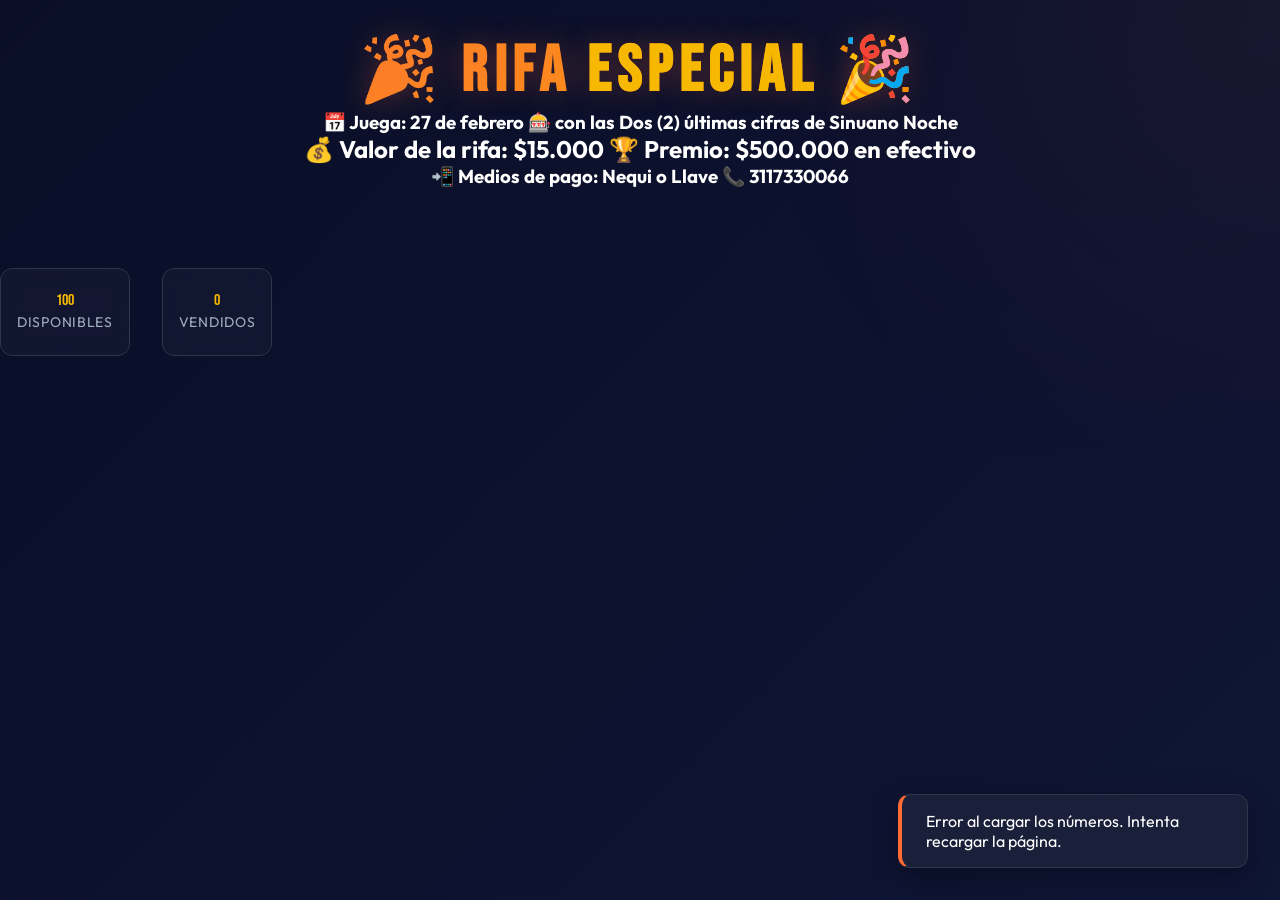
<file: index.html>
<!doctype html>
<html lang="es">
  <head>
    <meta charset="UTF-8" />
    <meta name="viewport" content="width=device-width, initial-scale=1.0" />
    <title>Rifa Digital - 100 Números</title>
    <link rel="preconnect" href="https://fonts.googleapis.com" />
    <link rel="preconnect" href="https://fonts.gstatic.com" crossorigin />
    <link
      href="https://fonts.googleapis.com/css2?family=Bebas+Neue&family=Outfit:wght@300;400;600;700&display=swap"
      rel="stylesheet"
    />
    <link rel="stylesheet" href="./assets/css/styles.css" />
  </head>
  <body>
    <div class="container">
      <header class="header">
        <div class="header-content">
          <h1 class="title">
            🎉 RIFA <span class="highlight">ESPECIAL 🎉</span>
          </h1>
          <h3 class="info" id="raffle-date">
            📅 Juega: 27 de febrero 🎰 con las Dos (2) últimas cifras de Sinuano
            Noche
          </h3>
          <h2 class="premio" id="raffle-price-prize">
            💰 Valor de la rifa: $15.000 🏆 Premio: $500.000 en efectivo
          </h2>
          <h3 class="info" id="raffle-payment-methods">
            📲 Medios de pago: Nequi o Llave 📞 <strong>3117330066</strong>
          </h3>
        </div>
      </header>

      <main class="main-content">
        <div class="grid-container" id="numbersGrid">
          <!-- Los números se generarán dinámicamente con JavaScript -->
        </div>
      </main>

      <!-- Modal para el formulario -->
      <div class="modal" id="modal">
        <div class="modal-overlay" onclick="closeModal()"></div>
        <div class="modal-content">
          <button class="close-btn" onclick="closeModal()">&times;</button>
          <div class="modal-header">
            <h2>
              Número <span id="selectedNumber" class="selected-number">00</span>
            </h2>
            <p>Completa tus datos para reservar este número</p>
          </div>
          <form id="purchaseForm" class="purchase-form">
            <div class="form-group">
              <label for="documento">Número de Documento *</label>
              <input
                type="text"
                id="documento"
                name="documento"
                placeholder="Ej: 1072528533"
                inputmode="numeric"
                maxlength="10"
                required
              />
            </div>
            <div class="form-row">
              <div class="form-group">
                <label for="nombres">Nombres *</label>
                <input
                  type="text"
                  id="nombres"
                  name="nombres"
                  placeholder="Ej: Juan Carlos"
                  inputmode="text"
                  required
                />
              </div>
              <div class="form-group">
                <label for="apellidos">Apellidos *</label>
                <input
                  type="text"
                  id="apellidos"
                  name="apellidos"
                  placeholder="Ej: García López"
                  inputmode="text"
                  required
                />
              </div>
            </div>
            <div class="form-row">
              <div class="form-group">
                <label for="telefono">Teléfono *</label>
                <input
                  type="tel"
                  id="telefono"
                  name="telefono"
                  placeholder="Ej: 3009998877"
                  maxlength="10"
                  inputmode="tel"
                  required
                />
              </div>
              <div class="form-group">
                <label for="email">Correo Electrónico *</label>
                <input
                  type="email"
                  id="email"
                  name="email"
                  placeholder="Ej: ejemplo@correo.com"
                  inputmode="email"
                  required
                />
              </div>
            </div>
            <button type="submit" class="submit-btn">Confirmar Compra</button>
          </form>
        </div>
      </div>

      <!-- Toast para notificaciones -->
      <div class="toast" id="toast"></div>
    </div>

    <div class="stats">
      <div class="stat-item">
        <span class="stat-number" id="disponibles">100</span>
        <span class="stat-label">Disponibles</span>
      </div>
      <div class="stat-item">
        <span class="stat-number" id="vendidos">0</span>
        <span class="stat-label">Vendidos</span>
      </div>
    </div>
    <script src="./assets/js/script.js"></script>
  </body>
</html>
</file>
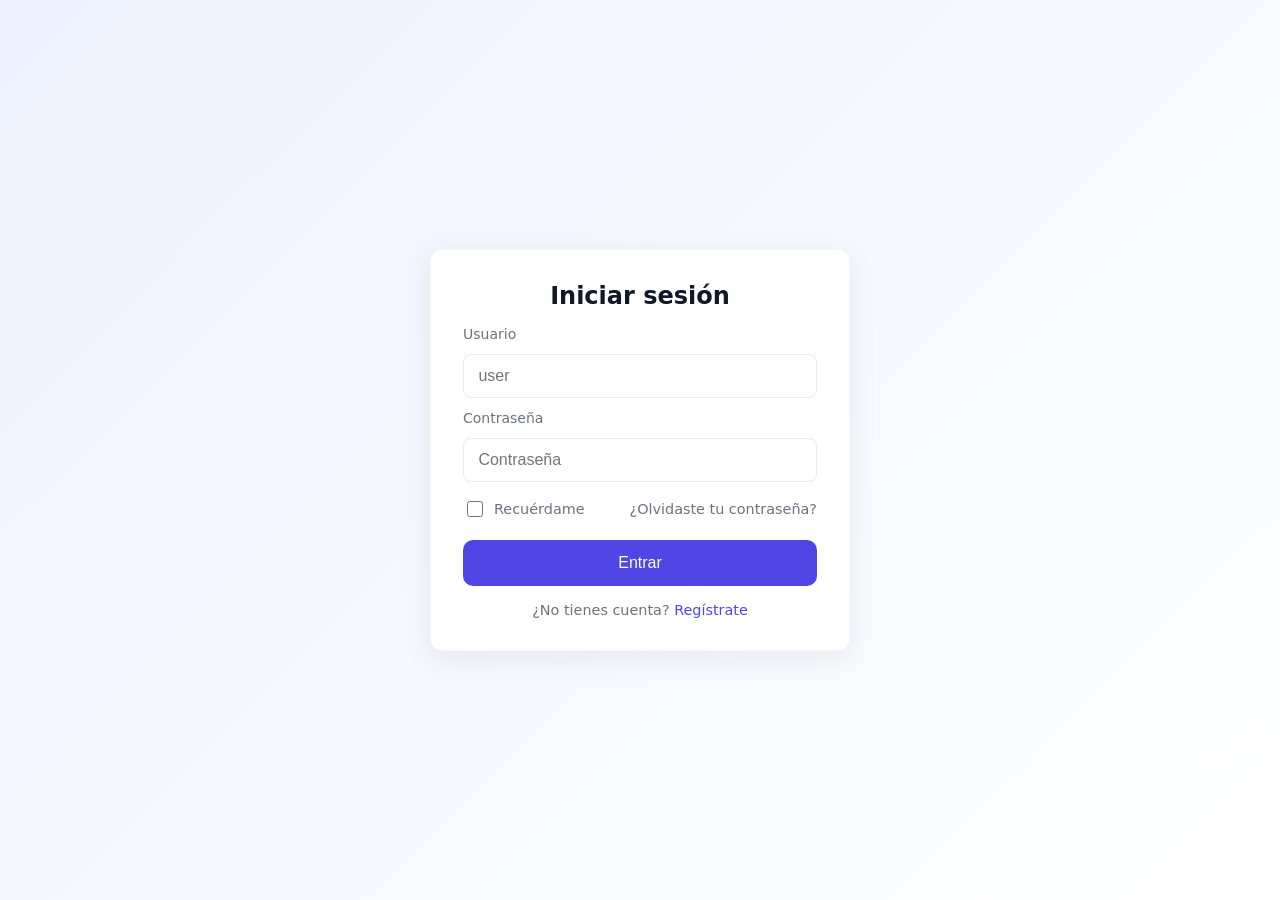
<file: login/login.html>
<!doctype html>
<html lang="es">
  <head>
    <meta charset="utf-8" />
    <meta name="viewport" content="width=device-width, initial-scale=1" />
    <title>Iniciar sesión</title>
    <link rel="stylesheet" href="../assets/css/login.css" />
  </head>
  <body>
    <main class="login-page">
      <div
        class="card"
        role="region"
        aria-label="Formulario de inicio de sesión"
      >
        <h1 class="title">Iniciar sesión</h1>

        <form class="login-form" action="#" method="post" novalidate>
          <label for="user">Usuario</label>
          <input
            id="user"
            name="user"
            type="text"
            required
            placeholder="user"
          />

          <label for="password">Contraseña</label>
          <input
            id="password"
            name="password"
            type="password"
            required
            placeholder="Contraseña"
          />

          <div class="form-row">
            <label class="checkbox">
              <input type="checkbox" name="remember" id="remember" />
              <span>Recuérdame</span>
            </label>
            <a class="forgot" href="#">¿Olvidaste tu contraseña?</a>
          </div>

          <button type="submit" class="btn">Entrar</button>
        </form>

        <div class="signup">
          ¿No tienes cuenta? <a href="../index.html">Regístrate</a>
        </div>
      </div>
    </main>

    <script src="../assets/js/login.js"></script>
  </body>
</html>
</file>
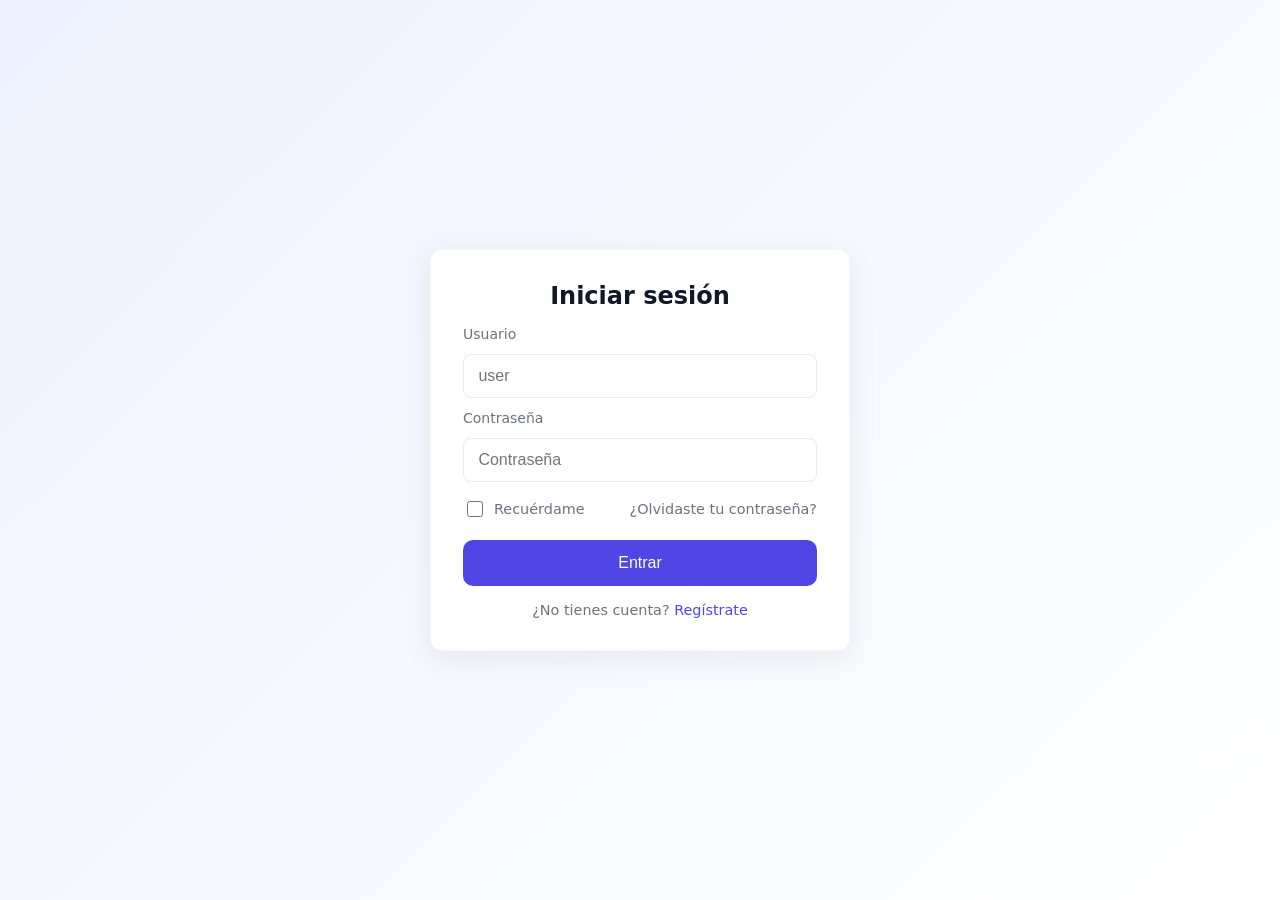
<file: pages/buyers.html>
<!doctype html>
<html lang="es">
  <head>
    <meta charset="utf-8" />
    <meta name="viewport" content="width=device-width, initial-scale=1" />
    <title>Números Vendidos y Compradores</title>
    <link rel="stylesheet" href="../assets/css/styles.css" />
    <link rel="stylesheet" href="../assets/css/buyers.css" />
  </head>
  <body>
    <script src="../assets/js/navbar.js"></script>

    <div class="buyers-container">
      <div class="buyers-header">
        <h1>📊 Números Vendidos y Compradores</h1>
        <p>
          Lista de todos los números vendidos con información de los compradores
        </p>
      </div>

      <div id="error-message" class="error" style="display: none"></div>

      <div class="stats">
        <div class="stat-card">
          <h3>Total Números</h3>
          <div class="value" id="total-numbers">-</div>
        </div>
        <div
          class="stat-card"
          style="background: linear-gradient(135deg, #f093fb 0%, #f5576c 100%)"
        >
          <h3>Números Vendidos</h3>
          <div class="value" id="total-sold">-</div>
        </div>
        <div
          class="stat-card"
          style="background: linear-gradient(135deg, #4facfe 0%, #00f2fe 100%)"
        >
          <h3>Disponibles</h3>
          <div class="value" id="total-available">-</div>
        </div>
        <div
          class="stat-card"
          style="background: linear-gradient(135deg, #43e97b 0%, #38f9d7 100%)"
        >
          <h3>Porcentaje Vendido</h3>
          <div class="value" id="percentage-sold">-</div>
        </div>
      </div>

      <div class="search-filters">
        <input
          type="text"
          id="search-input"
          placeholder="Buscar por nombre, documento, correo o teléfono..."
        />
        <select id="payment-filter">
          <option value="todos">Todos</option>
          <option value="pendiente">Pendientes por Pagar</option>
          <option value="pagado">Pagados</option>
        </select>
        <select id="sort-select">
          <option value="fecha-desc">Más recientes primero</option>
          <option value="fecha-asc">Más antiguos primero</option>
          <option value="numero-asc">Número ascendente</option>
          <option value="numero-desc">Número descendente</option>
        </select>
        <button id="clear-filters-btn">Limpiar Filtros</button>
      </div>

      <div id="loading" class="loading" style="display: none">
        ⏳ Cargando datos...
      </div>

      <div id="no-results" class="no-results" style="display: none">
        <p>📭 No se encontraron compradores con los filtros aplicados</p>
      </div>

      <table class="buyers-table" id="buyers-table" style="display: none">
        <thead>
          <tr>
            <th>Número</th>
            <th>Nombre Completo</th>
            <th>Documento</th>
            <th>Teléfono</th>
            <th>Estado de Pago</th>
            <th>Fecha de Compra</th>
          </tr>
        </thead>
        <tbody id="buyers-tbody"></tbody>
      </table>

      <div class="pagination" id="pagination"></div>
    </div>

    <script src="../assets/js/buyers.js"></script>
  </body>
</html>
</file>
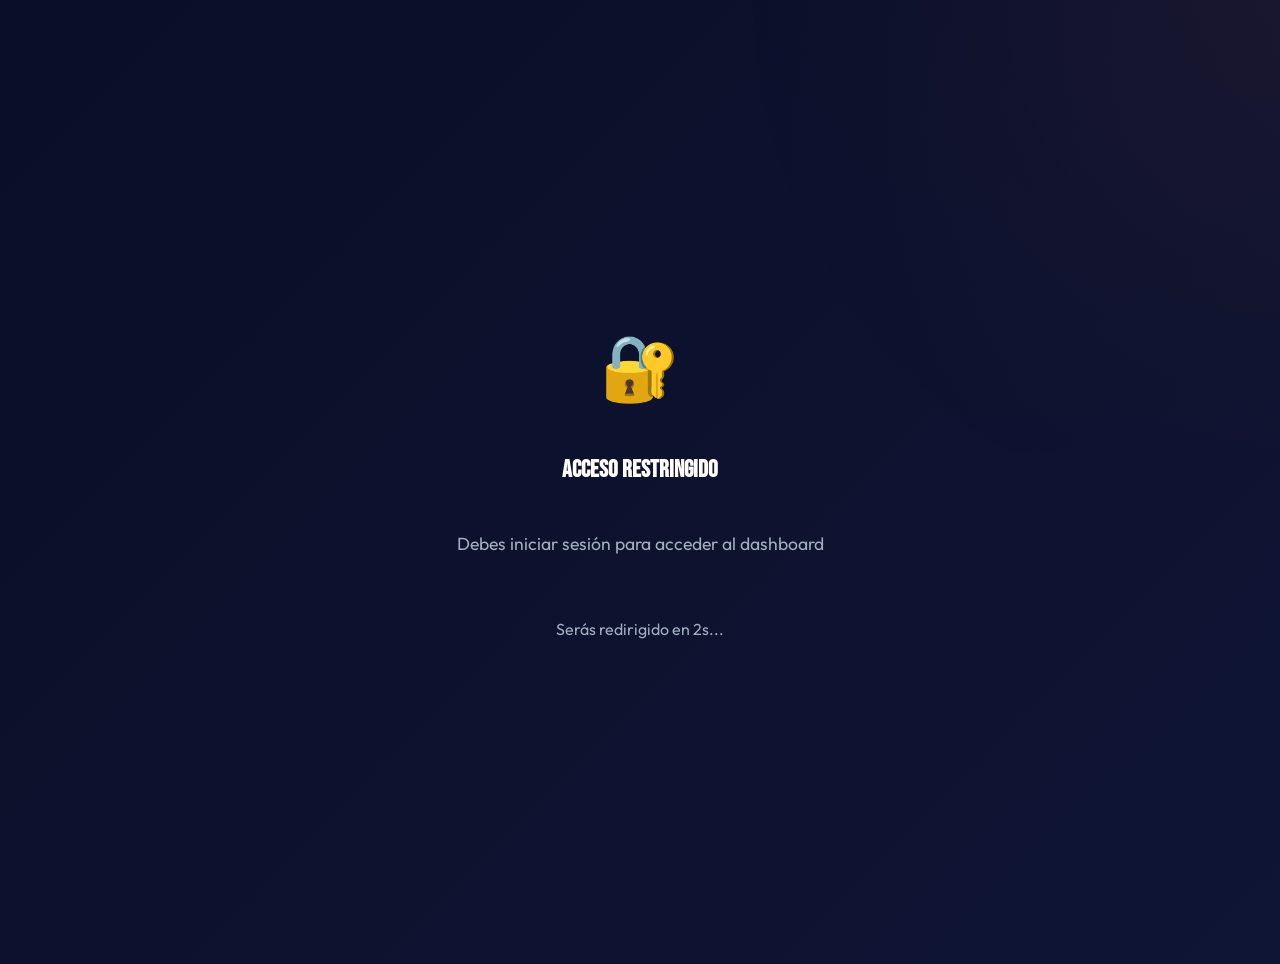
<file: pages/dashboard.html>
<!doctype html>
<html lang="es">
  <head>
    <meta charset="UTF-8" />
    <meta name="viewport" content="width=device-width, initial-scale=1.0" />
    <title>Dashboard - Rifa Digital</title>
    <link rel="preconnect" href="https://fonts.googleapis.com" />
    <link rel="preconnect" href="https://fonts.gstatic.com" crossorigin />
    <link
      href="https://fonts.googleapis.com/css2?family=Bebas+Neue&family=Outfit:wght@300;400;600;700&display=swap"
      rel="stylesheet"
    />
    <link rel="stylesheet" href="../assets/css/styles.css" />
    <link rel="stylesheet" href="../assets/css/dashboard.css" />
  </head>
  <body>
    <div class="container">
      <!-- Navbar -->
      <nav class="navbar">
        <div class="navbar-brand">
          <h2>🎉 Rifa Digital</h2>
        </div>
        <div class="navbar-menu">
          <a href="../index.html" class="nav-link">Inicio</a>
          <a href="dashboard.html" class="nav-link active">Dashboard</a>
          <a href="buyers.html" class="nav-link">Compradores</a>
          <a href="manager.html" class="nav-link">Administración</a>
          <a
            href="#"
            class="nav-link"
            onclick="
              logout();
              return false;
            "
            >Salir</a
          >
        </div>
      </nav>

      <!-- Header del Dashboard -->
      <div class="dashboard-header">
        <h1 class="dashboard-title">📊 Dashboard de Ventas</h1>
        <p class="dashboard-subtitle">Resumen general de la rifa</p>
      </div>

      <!-- Métricas Principales -->
      <div class="metrics-grid">
        <!-- Cantidad Total de Números -->
        <div class="metric-card">
          <div class="metric-icon">🎰</div>
          <div class="metric-content">
            <p class="metric-label">Cantidad de Números</p>
            <p class="metric-value" id="totalNumbers">100</p>
            <div class="metric-chart">
              <svg viewBox="0 0 100 30" preserveAspectRatio="none">
                <polyline
                  points="0,20 10,18 20,22 30,15 40,18 50,12 60,16 70,10 80,14 90,8 100,12"
                  fill="none"
                  stroke="#06d6a0"
                  stroke-width="1.5"
                  stroke-linecap="round"
                  stroke-linejoin="round"
                />
              </svg>
            </div>
          </div>
          <div class="metric-trend success">📈 Activos</div>
        </div>

        <!-- Números Vendidos -->
        <div class="metric-card">
          <div class="metric-icon">✅</div>
          <div class="metric-content">
            <p class="metric-label">Números Vendidos</p>
            <p class="metric-value" id="soldNumbers">0</p>
            <div class="metric-chart">
              <svg viewBox="0 0 100 30" preserveAspectRatio="none">
                <polyline
                  points="0,25 10,23 20,20 30,18 40,15 50,12 60,10 70,8 80,5 90,3 100,2"
                  fill="none"
                  stroke="#06d6a0"
                  stroke-width="1.5"
                  stroke-linecap="round"
                  stroke-linejoin="round"
                />
              </svg>
            </div>
          </div>
          <div class="metric-trend success">
            📊 <span id="soldPercentage">0</span>%
          </div>
        </div>

        <!-- Números Pagados -->
        <div class="metric-card">
          <div class="metric-icon">💳</div>
          <div class="metric-content">
            <p class="metric-label">Números Pagados</p>
            <p class="metric-value" id="paidNumbers">0</p>
            <div class="metric-chart">
              <svg viewBox="0 0 100 30" preserveAspectRatio="none">
                <polyline
                  points="0,22 10,20 20,19 30,17 40,16 50,15 60,14 70,13 80,12 90,11 100,10"
                  fill="none"
                  stroke="#06d6a0"
                  stroke-width="1.5"
                  stroke-linecap="round"
                  stroke-linejoin="round"
                />
              </svg>
            </div>
          </div>
          <div class="metric-trend success">
            💰 <span id="paidPercentage">0</span>%
          </div>
        </div>

        <!-- Porcentaje de Ventas -->
        <div class="metric-card">
          <div class="metric-icon">📈</div>
          <div class="metric-content">
            <p class="metric-label">Porcentaje de Ventas</p>
            <p class="metric-value percentage" id="salePercentage">0%</p>
            <div class="metric-chart">
              <svg viewBox="0 0 100 30" preserveAspectRatio="none">
                <polyline
                  points="0,28 10,26 20,24 30,20 40,18 50,15 60,12 70,8 80,5 90,3 100,2"
                  fill="none"
                  stroke="#06d6a0"
                  stroke-width="1.5"
                  stroke-linecap="round"
                  stroke-linejoin="round"
                />
              </svg>
            </div>
          </div>
          <div class="metric-trend success">📊 +2.5%</div>
        </div>

        <!-- Números Pendientes -->
        <div class="metric-card warning">
          <div class="metric-icon">⏳</div>
          <div class="metric-content">
            <p class="metric-label">Números Pendientes</p>
            <p class="metric-value" id="pendingNumbers">0</p>
            <div class="metric-chart">
              <svg viewBox="0 0 100 30" preserveAspectRatio="none">
                <polyline
                  points="0,5 10,8 20,10 30,12 40,15 50,18 60,20 70,22 80,25 90,27 100,28"
                  fill="none"
                  stroke="#ffa500"
                  stroke-width="1.5"
                  stroke-linecap="round"
                  stroke-linejoin="round"
                />
              </svg>
            </div>
          </div>
          <div class="metric-trend warning">⏱️ En proceso</div>
        </div>

        <!-- Pendientes por Pagar -->
        <div class="metric-card danger">
          <div class="metric-icon">🔔</div>
          <div class="metric-content">
            <p class="metric-label">Pendientes por Pagar</p>
            <p class="metric-value" id="unpaidPending">0</p>
            <div class="metric-chart">
              <svg viewBox="0 0 100 30" preserveAspectRatio="none">
                <polyline
                  points="0,10 10,12 20,14 30,16 40,18 50,20 60,22 70,24 80,26 90,27 100,28"
                  fill="none"
                  stroke="#ff6b6b"
                  stroke-width="1.5"
                  stroke-linecap="round"
                  stroke-linejoin="round"
                />
              </svg>
            </div>
          </div>
          <div class="metric-trend danger">
            ❌ <span id="unpaidPercentage">0</span>%
          </div>
        </div>

        <!-- Porcentaje de Pagados -->
        <div class="metric-card">
          <div class="metric-icon">✔️</div>
          <div class="metric-content">
            <p class="metric-label">Porcentaje de Pagados</p>
            <p class="metric-value percentage" id="paidPercentageTotal">0%</p>
            <div class="metric-chart">
              <svg viewBox="0 0 100 30" preserveAspectRatio="none">
                <polyline
                  points="0,25 10,23 20,21 30,19 40,17 50,15 60,13 70,11 80,9 90,7 100,5"
                  fill="none"
                  stroke="#06d6a0"
                  stroke-width="1.5"
                  stroke-linecap="round"
                  stroke-linejoin="round"
                />
              </svg>
            </div>
          </div>
          <div class="metric-trend success">✅ +3.2%</div>
        </div>

        <!-- Porcentaje de Pendientes por Pagar -->
        <div class="metric-card danger">
          <div class="metric-icon">⚠️</div>
          <div class="metric-content">
            <p class="metric-label">Porcentaje Pendiente Pago</p>
            <p class="metric-value percentage" id="unpaidPaidPercentage">0%</p>
            <div class="metric-chart">
              <svg viewBox="0 0 100 30" preserveAspectRatio="none">
                <polyline
                  points="0,5 10,7 20,9 30,11 40,13 50,15 60,17 70,19 80,21 90,23 100,25"
                  fill="none"
                  stroke="#ff6b6b"
                  stroke-width="1.5"
                  stroke-linecap="round"
                  stroke-linejoin="round"
                />
              </svg>
            </div>
          </div>
          <div class="metric-trend danger">⏰ -1.5%</div>
        </div>
      </div>

      <!-- Tabla de Detalles -->
      <div class="details-section">
        <h2 class="section-title">📋 Detalle de Números</h2>
        <div class="table-container">
          <table class="details-table">
            <thead>
              <tr>
                <th>Estado</th>
                <th>Cantidad</th>
                <th>Porcentaje</th>
                <th>Indicador</th>
              </tr>
            </thead>
            <tbody>
              <tr class="row-success">
                <td><span class="badge badge-success">✅ Pagados</span></td>
                <td id="tablePaidNumbers">0</td>
                <td id="tablePaidPercentage">0%</td>
                <td>
                  <div class="progress-bar">
                    <div class="progress-fill success" id="tablePaidFill"></div>
                  </div>
                </td>
              </tr>
              <tr class="row-warning">
                <td>
                  <span class="badge badge-warning">⏳ Pendientes Pago</span>
                </td>
                <td id="tableUnpaidNumbers">0</td>
                <td id="tableUnpaidPercentage">0%</td>
                <td>
                  <div class="progress-bar">
                    <div
                      class="progress-fill warning"
                      id="tableUnpaidFill"
                    ></div>
                  </div>
                </td>
              </tr>
              <tr class="row-secondary">
                <td>
                  <span class="badge badge-secondary">⬜ Disponibles</span>
                </td>
                <td id="tableAvailableNumbers">0</td>
                <td id="tableAvailablePercentage">0%</td>
                <td>
                  <div class="progress-bar">
                    <div
                      class="progress-fill secondary"
                      id="tableAvailableFill"
                    ></div>
                  </div>
                </td>
              </tr>
            </tbody>
          </table>
        </div>
      </div>
    </div>

    <script src="../assets/js/login.js"></script>
    <script src="../assets/js/dashboard.js"></script>
  </body>
</html>
</file>
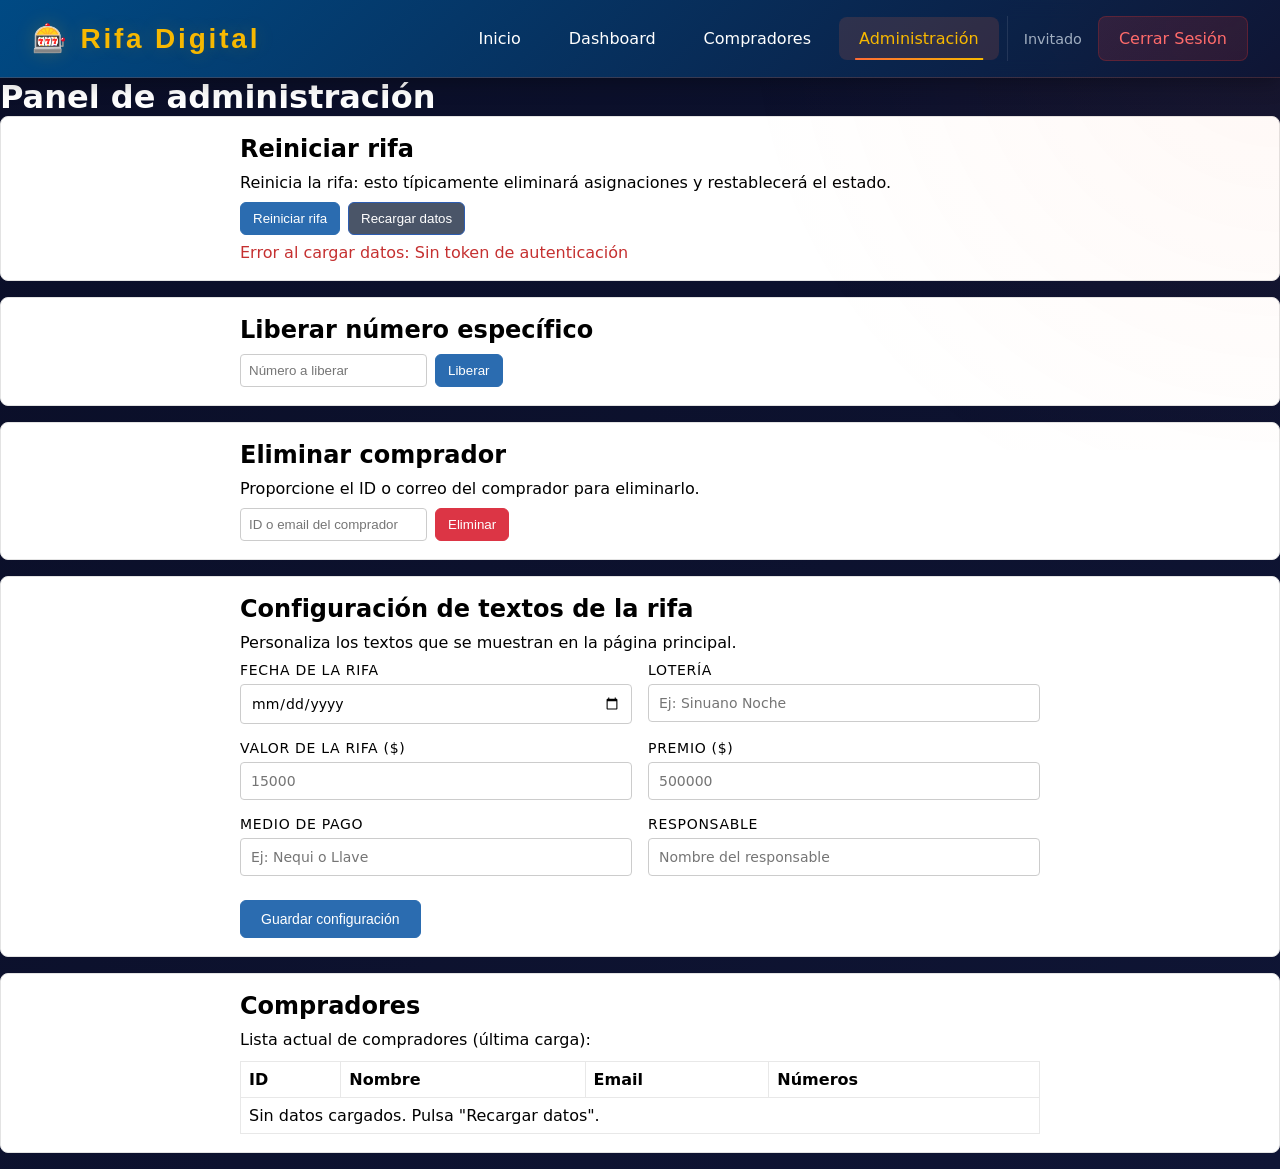
<file: pages/manager.html>
<!doctype html>
<html lang="es">
  <head>
    <meta charset="utf-8" />
    <meta name="viewport" content="width=device-width,initial-scale=1" />
    <title>Panel de administración - Rifa</title>
    <link rel="stylesheet" href="../assets/css/styles.css" />
    <link rel="stylesheet" href="../assets/css/manager.css" />
    <style></style>
  </head>
  <body>
    <script src="../assets/js/navbar.js"></script>
    <h1>Panel de administración</h1>

    <section class="card">
      <div class="card-container">
        <h2>Reiniciar rifa</h2>
        <p>
          Reinicia la rifa: esto típicamente eliminará asignaciones y
          restablecerá el estado.
        </p>
        <div class="row">
          <button id="restartBtn">Reiniciar rifa</button>
          <button id="reloadBtn" class="reload">Recargar datos</button>
        </div>
        <div id="msg" aria-live="polite"></div>
      </div>
    </section>

    <section class="card">
      <div class="card-container">
        <h2>Liberar número específico</h2>
        <div class="row">
          <input
            id="releaseNumberInput"
            type="text"
            placeholder="Número a liberar"
          />
          <button id="releaseBtn">Liberar</button>
        </div>
      </div>
    </section>

    <section class="card">
      <div class="card-container">
        <h2>Eliminar comprador</h2>
        <p>Proporcione el ID o correo del comprador para eliminarlo.</p>
        <div class="row">
          <input
            id="deleteBuyerInput"
            type="text"
            placeholder="ID o email del comprador"
          />
          <button id="deleteBuyerBtn" class="danger">Eliminar</button>
        </div>
      </div>
    </section>

    <section class="card">
      <div class="card-container">
        <h2>Configuración de textos de la rifa</h2>
        <p>Personaliza los textos que se muestran en la página principal.</p>
        <form id="raffleConfigForm" class="config-form">
          <div class="form-row">
            <div class="form-group">
              <label for="raffleDate">Fecha de la rifa</label>
              <input id="raffleDate" type="date" required />
            </div>
            <div class="form-group">
              <label for="raffleLottery">Lotería</label>
              <input
                id="raffleLottery"
                type="text"
                placeholder="Ej: Sinuano Noche"
                required
              />
            </div>
          </div>

          <div class="form-row">
            <div class="form-group">
              <label for="raffleValue">Valor de la rifa ($)</label>
              <input
                id="raffleValue"
                type="number"
                placeholder="15000"
                min="0"
                required
              />
            </div>
            <div class="form-group">
              <label for="rafflePrize">Premio ($)</label>
              <input
                id="rafflePrize"
                type="number"
                placeholder="500000"
                min="0"
                required
              />
            </div>
          </div>

          <div class="form-row">
            <div class="form-group">
              <label for="rafflePayment">Medio de pago</label>
              <input
                id="rafflePayment"
                type="text"
                placeholder="Ej: Nequi o Llave"
                required
              />
            </div>
            <div class="form-group">
              <label for="raffleResponsible">Responsable</label>
              <input
                id="raffleResponsible"
                type="text"
                placeholder="Nombre del responsable"
                required
              />
            </div>
          </div>

          <div class="form-actions">
            <button id="saveRaffleConfigBtn" type="button">
              Guardar configuración
            </button>
          </div>
        </form>
        <div id="configMsg" aria-live="polite" class="form-message"></div>
      </div>
    </section>

    <!-- seccion para mostrar los compradores actuales -->
    <section class="card">
      <div class="card-container">
        <h2>Compradores</h2>
        <p>Lista actual de compradores (última carga):</p>
        <table id="buyersTable">
          <thead>
            <tr>
              <th>ID</th>
              <th>Nombre</th>
              <th>Email</th>
              <th>Números</th>
            </tr>
          </thead>
          <tbody>
            <tr>
              <td colspan="4">Sin datos cargados. Pulsa "Recargar datos".</td>
            </tr>
          </tbody>
        </table>
      </div>
    </section>

    <script src="../assets/js/manager.js"></script>
  </body>
</html>
</file>
<file: assets/css/styles.css>
:root {
  --primary: #ff6b35;
  --primary-dark: #e85a28;
  --secondary: #004e89;
  --accent: #f7b801;
  --success: #06d6a0;
  --bg-main: #0a0e27;
  --bg-card: #1a1f3a;
  --text-main: #ffffff;
  --text-muted: #a0aec0;
  --border: #2d3748;
}

* {
  margin: 0;
  padding: 0;
  box-sizing: border-box;
}

body {
  font-family: "Outfit", sans-serif;
  background: linear-gradient(135deg, var(--bg-main) 0%, #0f1535 100%);
  color: var(--text-main);
  min-height: 100vh;
  overflow-x: hidden;
  position: relative;
}

body::before {
  content: "";
  position: fixed;
  top: -50%;
  right: -50%;
  width: 100%;
  height: 100%;
  background: radial-gradient(
    circle,
    rgba(255, 107, 53, 0.05) 0%,
    transparent 70%
  );
  pointer-events: none;
  animation: pulse 8s ease-in-out infinite;
}

@keyframes pulse {
  0%,
  100% {
    opacity: 0.3;
    transform: scale(1);
  }
  50% {
    opacity: 0.5;
    transform: scale(1.1);
  }
}

.container {
  max-width: 1400px;
  margin: 0 auto;
  padding: 2rem;
}

/* Header Styles */
.header {
  margin-bottom: 3rem;
  animation: slideDown 0.6s ease-out;
}

@keyframes slideDown {
  from {
    opacity: 0;
    transform: translateY(-30px);
  }
  to {
    opacity: 1;
    transform: translateY(0);
  }
}

.header-content {
  text-align: center;
  /* display: flex;
  justify-content: space-between;
  align-items: center;
  flex-wrap: wrap;
  gap: 2rem; */
}

.title {
  font-family: "Bebas Neue", sans-serif;
  font-size: 4rem;
  letter-spacing: 0.1em;
  background: linear-gradient(135deg, var(--primary) 0%, var(--accent) 100%);
  -webkit-background-clip: text;
  -webkit-text-fill-color: transparent;
  background-clip: text;
  text-shadow: 0 0 30px rgba(255, 107, 53, 0.3);
}

.highlight {
  color: var(--accent);
  -webkit-text-fill-color: var(--accent);
}

.stats {
  display: flex;
  gap: 2rem;
}

.stat-item {
  display: flex;
  flex-direction: column;
  align-items: center;
  padding: 1.5rem 1rem;
  background: rgba(255, 255, 255, 0.03);
  border: 1px solid var(--border);
  border-radius: 12px;
  backdrop-filter: blur(10px);
}

.stat-number {
  font-family: "Bebas Neue", sans-serif;
  font-size: 1rem;
  color: var(--accent);
  line-height: 1;
}

.stat-label {
  font-size: 0.875rem;
  color: var(--text-muted);
  text-transform: uppercase;
  letter-spacing: 0.05em;
  margin-top: 0.25rem;
}

.main-content {
  width: 80%;
  margin: 0 auto;
}

/* Grid Styles */
.grid-container {
  display: grid;
  grid-template-columns: repeat(10, 1fr);
  gap: 0.75rem;
  animation: fadeIn 0.8s ease-out 0.2s both;
}

@keyframes fadeIn {
  from {
    opacity: 0;
    transform: translateY(20px);
  }
  to {
    opacity: 1;
    transform: translateY(0);
  }
}

.number-btn {
  aspect-ratio: 1;
  border: 2px solid var(--border);
  background: linear-gradient(
    135deg,
    var(--bg-card) 0%,
    rgba(26, 31, 58, 0.8) 100%
  );
  color: var(--text-main);
  font-family: "Bebas Neue", sans-serif;
  font-size: 1.75rem;
  cursor: pointer;
  border-radius: 12px;
  transition: all 0.3s cubic-bezier(0.4, 0, 0.2, 1);
  position: relative;
  overflow: hidden;
}

.number-btn::before {
  content: "";
  position: absolute;
  top: 50%;
  left: 50%;
  width: 0;
  height: 0;
  border-radius: 50%;
  background: radial-gradient(circle, var(--primary) 0%, transparent 70%);
  transform: translate(-50%, -50%);
  transition:
    width 0.4s ease,
    height 0.4s ease;
  opacity: 0;
}

.number-btn:hover::before {
  width: 200%;
  height: 200%;
  opacity: 0.15;
}

.number-btn:hover {
  transform: translateY(-4px) scale(1.05);
  border-color: var(--primary);
  box-shadow: 0 10px 30px rgba(255, 107, 53, 0.3);
}

.number-btn:active {
  transform: translateY(-2px) scale(1.02);
}

.number-btn.sold {
  background: linear-gradient(
    135deg,
    rgba(100, 100, 100, 0.2) 0%,
    rgba(60, 60, 60, 0.2) 100%
  );
  color: var(--text-muted);
  cursor: not-allowed;
  border-color: rgba(255, 255, 255, 0.1);
  opacity: 0.5;
}

.number-btn.sold:hover {
  transform: none;
  box-shadow: none;
}

.number-btn.sold::after {
  content: "✓";
  position: absolute;
  top: 50%;
  left: 50%;
  transform: translate(-50%, -50%);
  font-size: 2rem;
  color: var(--success);
  opacity: 0.6;
}

/* Modal Styles */
.modal {
  display: none;
  position: fixed;
  top: 0;
  left: 0;
  width: 100%;
  height: 100%;
  z-index: 1000;
  animation: modalFadeIn 0.3s ease-out;
}

.modal.active {
  display: flex;
  justify-content: center;
  align-items: center;
}

@keyframes modalFadeIn {
  from {
    opacity: 0;
  }
  to {
    opacity: 1;
  }
}

.modal-overlay {
  position: absolute;
  top: 0;
  left: 0;
  width: 100%;
  height: 100%;
  background: rgba(0, 0, 0, 0.8);
  backdrop-filter: blur(8px);
}

.modal-content {
  position: relative;
  background: var(--bg-card);
  border: 1px solid var(--border);
  border-radius: 20px;
  padding: 2.5rem;
  max-width: 600px;
  width: 90%;
  max-height: 90vh;
  overflow-y: auto;
  box-shadow: 0 25px 50px rgba(0, 0, 0, 0.5);
  animation: modalSlideUp 0.4s cubic-bezier(0.4, 0, 0.2, 1);
}

@keyframes modalSlideUp {
  from {
    opacity: 0;
    transform: translateY(50px) scale(0.95);
  }
  to {
    opacity: 1;
    transform: translateY(0) scale(1);
  }
}

.close-btn {
  position: absolute;
  top: 1rem;
  right: 1rem;
  background: rgba(255, 255, 255, 0.1);
  border: none;
  color: var(--text-main);
  font-size: 2rem;
  width: 40px;
  height: 40px;
  border-radius: 50%;
  cursor: pointer;
  transition: all 0.3s ease;
  display: flex;
  align-items: center;
  justify-content: center;
  line-height: 1;
}

.close-btn:hover {
  background: rgba(255, 107, 53, 0.2);
  transform: rotate(90deg);
}

.modal-header {
  margin-bottom: 2rem;
  text-align: center;
}

.modal-header h2 {
  font-family: "Bebas Neue", sans-serif;
  font-size: 2rem;
  margin-bottom: 0.5rem;
}

.selected-number {
  color: var(--accent);
  font-size: 2.5rem;
}

.modal-header p {
  color: var(--text-muted);
  font-size: 0.95rem;
}

/* Form Styles */
.purchase-form {
  display: flex;
  flex-direction: column;
  gap: 1.5rem;
}

.form-row {
  display: grid;
  grid-template-columns: 1fr 1fr;
  gap: 1rem;
}

.form-group {
  display: flex;
  flex-direction: column;
  gap: 0.5rem;
}

.form-group label {
  font-size: 0.875rem;
  font-weight: 600;
  color: var(--text-muted);
  text-transform: uppercase;
  letter-spacing: 0.05em;
}

.form-group input {
  padding: 0.875rem 1rem;
  background: rgba(255, 255, 255, 0.05);
  border: 1px solid var(--border);
  border-radius: 10px;
  color: var(--text-main);
  font-family: "Outfit", sans-serif;
  font-size: 1rem;
  transition: all 0.3s ease;
}

.form-group input:focus {
  outline: none;
  border-color: var(--primary);
  background: rgba(255, 255, 255, 0.08);
  box-shadow: 0 0 0 3px rgba(255, 107, 53, 0.1);
}

.form-group small {
  font-size: 0.75rem;
  color: var(--text-muted);
  margin-top: -0.25rem;
  opacity: 0.8;
}

.submit-btn {
  margin-top: 1rem;
  padding: 1rem 2rem;
  background: linear-gradient(
    135deg,
    var(--primary) 0%,
    var(--primary-dark) 100%
  );
  border: none;
  border-radius: 12px;
  color: white;
  font-family: "Bebas Neue", sans-serif;
  font-size: 1.25rem;
  letter-spacing: 0.05em;
  cursor: pointer;
  transition: all 0.3s cubic-bezier(0.4, 0, 0.2, 1);
  box-shadow: 0 4px 15px rgba(255, 107, 53, 0.3);
}

.submit-btn:hover {
  transform: translateY(-2px);
  box-shadow: 0 8px 25px rgba(255, 107, 53, 0.4);
}

.submit-btn:active {
  transform: translateY(0);
}

/* Toast Notification */
.toast {
  position: fixed;
  bottom: 2rem;
  right: 2rem;
  padding: 1rem 1.5rem;
  background: var(--bg-card);
  border: 1px solid var(--border);
  border-radius: 12px;
  color: var(--text-main);
  box-shadow: 0 10px 30px rgba(0, 0, 0, 0.3);
  transform: translateX(400px);
  transition: transform 0.3s cubic-bezier(0.4, 0, 0.2, 1);
  z-index: 2000;
  max-width: 350px;
}

.toast.active {
  transform: translateX(0);
}

.toast.success {
  border-left: 4px solid var(--success);
}

.toast.error {
  border-left: 4px solid var(--primary);
}

/* Responsive Design */
@media (max-width: 1024px) {
  .grid-container {
    grid-template-columns: repeat(10, 1fr);
    gap: 0.5rem;
  }

  .number-btn {
    font-size: 1.5rem;
  }
}

@media (max-width: 768px) {
  .container {
    padding: 1rem;
  }

  .title {
    font-size: 3rem;
  }

  .header-content {
    justify-content: center;
    text-align: center;
  }

  .grid-container {
    gap: 0.4rem;
  }

  .number-btn {
    font-size: 1.25rem;
  }

  .form-row {
    grid-template-columns: 1fr;
  }

  .modal-content {
    padding: 1.5rem;
  }

  .toast {
    right: 1rem;
    left: 1rem;
    bottom: 1rem;
  }
}

@media (max-width: 480px) {
  .title {
    font-size: 2rem;
  }

  .premio {
    font-size: 1.5rem;
  }

  .info {
    font-size: 1rem;
  }

  .stats {
    gap: 1rem;
    width: 100%;
    justify-content: center;
  }

  .stat-item {
    padding: 0.75rem 1.5rem;
  }

  .stat-number {
    font-size: 2rem;
  }

  .main-content {
    width: 100%;
    margin: 0 auto;
  }

  .grid-container {
    gap: 0.3rem;
  }

  .number-btn {
    font-size: 1rem;
    border-width: 1px;
  }
}
/* ==================== NAVBAR STYLES ==================== */
.navbar {
  background: linear-gradient(
    135deg,
    rgba(0, 78, 137, 0.95) 0%,
    rgba(15, 21, 53, 0.95) 100%
  );
  backdrop-filter: blur(10px);
  border-bottom: 1px solid rgba(255, 107, 53, 0.2);
  position: sticky;
  top: 0;
  z-index: 500;
  box-shadow: 0 4px 20px rgba(0, 0, 0, 0.3);
}

.navbar-content {
  max-width: 1400px;
  margin: 0 auto;
  padding: 1rem 2rem;
  display: flex;
  justify-content: space-between;
  align-items: center;
  flex-wrap: wrap;
  gap: 2rem;
}

.navbar-brand {
  flex-shrink: 0;
}

.navbar-title {
  font-family: "Bebas Neue", sans-serif;
  font-size: 1.75rem;
  color: var(--accent);
  letter-spacing: 0.1em;
  margin: 0;
  text-shadow: 0 0 20px rgba(247, 184, 1, 0.2);
}

.nav-links {
  list-style: none;
  display: flex;
  align-items: center;
  gap: 0.5rem;
  flex-wrap: wrap;
}

.nav-link {
  display: inline-block;
  padding: 0.75rem 1.25rem;
  color: var(--text-main);
  text-decoration: none;
  font-weight: 500;
  font-size: 1rem;
  border-radius: 8px;
  transition: all 0.3s cubic-bezier(0.4, 0, 0.2, 1);
  position: relative;
}

.nav-link::after {
  content: "";
  position: absolute;
  bottom: 0;
  left: 50%;
  width: 0;
  height: 2px;
  background: linear-gradient(135deg, var(--primary) 0%, var(--accent) 100%);
  transition: all 0.3s ease;
  transform: translateX(-50%);
}

.nav-link:hover {
  background: rgba(255, 107, 53, 0.1);
  color: var(--accent);
}

.nav-link:hover::after {
  width: 80%;
}

.nav-link.active {
  background: rgba(255, 107, 53, 0.15);
  color: var(--accent);
  border-radius: 8px;
}

.nav-link.active::after {
  width: 80%;
}

.nav-user {
  display: flex;
  align-items: center;
  gap: 1rem;
  margin-left: auto;
  padding-left: 1rem;
  border-left: 1px solid rgba(255, 255, 255, 0.1);
}

.user-info {
  color: var(--text-muted);
  font-size: 0.9rem;
  font-weight: 500;
}

.logout-btn {
  background: linear-gradient(
    135deg,
    rgba(197, 48, 48, 0.2) 0%,
    rgba(155, 44, 44, 0.2) 100%
  );
  color: #ff6b6b;
  border: 1px solid rgba(197, 48, 48, 0.3);
}

.logout-btn:hover {
  background: rgba(197, 48, 48, 0.3);
  color: #ff8c8c;
  border-color: rgba(197, 48, 48, 0.5);
}

.logout-btn::after {
  background: #ff6b6b;
}

/* Responsive Navbar */
@media (max-width: 768px) {
  .navbar-content {
    padding: 1rem;
    gap: 1rem;
  }

  .navbar-title {
    font-size: 1.5rem;
  }

  .nav-links {
    width: 100%;
    justify-content: space-between;
    gap: 0.25rem;
  }

  .nav-link {
    padding: 0.5rem 0.75rem;
    font-size: 0.9rem;
  }

  .nav-user {
    width: 100%;
    justify-content: space-between;
    border-left: none;
    border-top: 1px solid rgba(255, 255, 255, 0.1);
    padding-left: 0;
    padding-top: 0.5rem;
    margin-left: 0;
  }

  .user-info {
    font-size: 0.85rem;
  }
}

@media (max-width: 480px) {
  .navbar-content {
    flex-direction: column;
    align-items: flex-start;
    gap: 0.5rem;
  }

  .navbar-title {
    font-size: 1.25rem;
  }

  .nav-links {
    width: 100%;
    flex-direction: column;
    gap: 0.25rem;
  }

  .nav-link {
    width: 100%;
    padding: 0.5rem 0.75rem;
    text-align: center;
  }

  .nav-user {
    width: 100%;
    flex-direction: column;
    border: none;
    padding: 0;
    gap: 0.5rem;
  }
}
</file>
<file: assets/css/login.css>
:root {
  --bg: #f6f8fb;
  --card: #ffffff;
  --accent: #4f46e5;
  --muted: #6b7280;
}
* {
  box-sizing: border-box;
}
html,
body {
  height: 100%;
}
body {
  margin: 0;
  font-family: Inter, system-ui, "Segoe UI", Roboto, Arial, sans-serif;
  background: linear-gradient(135deg, #eef2ff 0%, #ffffff 100%);
  display: flex;
  align-items: center;
  justify-content: center;
  padding: 2rem;
  color: #111827;
}
.login-page {
  width: 100%;
  max-width: 420px;
}
.card {
  background: var(--card);
  border-radius: 12px;
  padding: 2rem;
  box-shadow: 0 8px 30px rgba(17, 24, 39, 0.08);
  border: 1px solid rgba(15, 23, 42, 0.03);
}
.title {
  margin: 0 0 1rem;
  font-size: 1.5rem;
  text-align: center;
}
.login-form {
  display: flex;
  flex-direction: column;
  gap: 0.75rem;
}
label {
  font-size: 0.875rem;
  color: var(--muted);
}
input[type="text"],
input[type="password"] {
  padding: 0.75rem 0.9rem;
  border: 1px solid rgba(15, 23, 42, 0.08);
  border-radius: 8px;
  font-size: 1rem;
  outline: none;
  transition:
    box-shadow 0.15s,
    border-color 0.15s;
}
input:focus {
  box-shadow: 0 0 0 4px rgba(79, 70, 229, 0.08);
  border-color: var(--accent);
}
.form-row {
  display: flex;
  align-items: center;
  justify-content: space-between;
  margin-top: 0.25rem;
}
.checkbox {
  display: flex;
  align-items: center;
  gap: 0.5rem;
  font-size: 0.9rem;
}
.checkbox input {
  width: 16px;
  height: 16px;
}
.forgot {
  font-size: 0.9rem;
  color: var(--muted);
  text-decoration: none;
}
.forgot:hover {
  text-decoration: underline;
}
.btn {
  margin-top: 0.5rem;
  width: 100%;
  background: var(--accent);
  color: #fff;
  border: none;
  padding: 0.9rem;
  border-radius: 10px;
  font-size: 1rem;
  cursor: pointer;
  transition:
    transform 0.08s,
    box-shadow 0.08s;
}
.btn:hover {
  transform: translateY(-1px);
  box-shadow: 0 6px 18px rgba(79, 70, 229, 0.12);
}
.signup {
  margin-top: 1rem;
  text-align: center;
  color: var(--muted);
  font-size: 0.9rem;
}
.signup a {
  color: var(--accent);
  text-decoration: none;
}
.signup a:hover {
  text-decoration: underline;
}
@media (max-width: 420px) {
  body {
    padding: 1rem;
  }
  .card {
    padding: 1.25rem;
  }
}
</file>
<file: assets/css/buyers.css>
.buyers-container {
  max-width: 1200px;
  margin: 0 auto;
  padding: 2rem 1rem;
}

.buyers-header {
  margin-bottom: 2rem;
}

.buyers-header h1 {
  font-size: 2rem;
  color: #333;
  margin-bottom: 0.5rem;
}

.search-filters {
  display: flex;
  gap: 1rem;
  margin-bottom: 2rem;
  flex-wrap: wrap;
  align-items: flex-end;
}

.search-filters input,
.search-filters select,
.search-filters button {
  padding: 0.75rem;
  border: 1px solid #ddd;
  border-radius: 0.375rem;
  font-size: 1rem;
}

.search-filters input {
  flex: 1;
  min-width: 200px;
}

.search-filters button {
  background-color: #3b82f6;
  color: white;
  border: none;
  cursor: pointer;
  transition: background-color 0.3s;
}

.search-filters button:hover {
  background-color: #2563eb;
}

.stats {
  display: grid;
  grid-template-columns: repeat(auto-fit, minmax(200px, 1fr));
  gap: 1rem;
  margin-bottom: 2rem;
}

.stat-card {
  background: linear-gradient(135deg, #667eea 0%, #764ba2 100%);
  color: white;
  padding: 1.5rem;
  border-radius: 0.5rem;
  text-align: center;
  box-shadow: 0 4px 6px rgba(0, 0, 0, 0.1);
}

.stat-card h3 {
  margin: 0 0 0.5rem 0;
  font-size: 0.9rem;
  opacity: 0.9;
}

.stat-card .value {
  font-size: 2rem;
  font-weight: bold;
}

.buyers-table {
  width: 100%;
  border-collapse: collapse;
  background: white;
  box-shadow: 0 2px 8px rgba(0, 0, 0, 0.1);
  border-radius: 0.5rem;
  overflow: hidden;
}

.buyers-table thead {
  background-color: #f3f4f6;
  border-bottom: 2px solid #e5e7eb;
}

.buyers-table th {
  padding: 1rem;
  text-align: left;
  font-weight: 600;
  color: #374151;
}

.buyers-table td {
  padding: 1rem;
  border-bottom: 1px solid #e5e7eb;
  color: #1f2937;
}

.buyers-table tbody tr:hover {
  background-color: #f9fafb;
}

.numero-badge {
  background-color: #dbeafe;
  color: #0c4a6e;
  padding: 0.25rem 0.75rem;
  border-radius: 0.25rem;
  font-weight: 600;
  font-size: 0.9rem;
}

.buyers-table a {
  color: #2563eb;
  text-decoration: none;
  transition: color 0.2s;
}

.buyers-table a:hover {
  color: #1d4ed8;
  text-decoration: underline;
}

.loading {
  text-align: center;
  padding: 2rem;
  color: #6b7280;
  font-size: 1.1rem;
}

.error {
  background-color: #fee2e2;
  color: #991b1b;
  padding: 1rem;
  border-radius: 0.5rem;
  margin-bottom: 1rem;
  border-left: 4px solid #dc2626;
}

.no-results {
  text-align: center;
  padding: 3rem 1rem;
  color: #6b7280;
}

.no-results p {
  font-size: 1.1rem;
  margin-bottom: 1rem;
}

.pagination {
  display: flex;
  justify-content: center;
  gap: 0.5rem;
  margin-top: 2rem;
  flex-wrap: wrap;
}

.pagination button {
  padding: 0.5rem 1rem;
  border: 1px solid #ddd;
  background: white;
  cursor: pointer;
  border-radius: 0.375rem;
  transition: all 0.3s;
}

.pagination button:hover:not(:disabled) {
  background-color: #3b82f6;
  color: white;
  border-color: #3b82f6;
}

.pagination button:disabled {
  opacity: 0.5;
  cursor: not-allowed;
}

.pagination button.active {
  background-color: #3b82f6;
  color: white;
  border-color: #3b82f6;
}

.badge {
  padding: 0.4rem 0.8rem;
  border-radius: 0.25rem;
  font-size: 0.85rem;
  font-weight: 600;
  cursor: pointer;
  transition: all 0.3s;
  border: none;
  display: inline-block;
}

.badge-success {
  background-color: #dcfce7;
  color: #166534;
}

.badge-success:hover {
  background-color: #bbf7d0;
  transform: scale(1.05);
}

.badge-warning {
  background-color: #fef08a;
  color: #713f12;
}

.badge-warning:hover {
  background-color: #fde047;
  transform: scale(1.05);
}

.badge-loading {
  opacity: 0.6;
  cursor: not-allowed;
}

@media (max-width: 768px) {
  .search-filters {
    flex-direction: column;
  }

  .search-filters input {
    min-width: 100%;
  }

  .buyers-table {
    font-size: 0.9rem;
  }

  .buyers-table th,
  .buyers-table td {
    padding: 0.75rem 0.5rem;
    color: black;
  }

  .buyers-table td {
    color: black;
  }

  .buyers-header h1 {
    font-size: 1.5rem;
  }
}

.navbar {
  background-color: #1f2937;
  color: white;
  padding: 1rem 0;
  box-shadow: 0 2px 4px rgba(0, 0, 0, 0.1);
}

.navbar-content {
  max-width: 1200px;
  margin: 0 auto;
  padding: 0 1rem;
  display: flex;
  justify-content: space-between;
  align-items: center;
}

.navbar-title {
  margin: 0;
  font-size: 1.5rem;
  font-weight: bold;
}

.nav-links {
  list-style: none;
  margin: 0;
  padding: 0;
  display: flex;
  gap: 2rem;
  align-items: center;
}

.nav-links a {
  color: white;
  text-decoration: none;
  transition: color 0.3s;
}

.nav-links a:hover,
.nav-links a.active {
  color: #3b82f6;
}

.logout-btn {
  background-color: #dc2626;
  padding: 0.5rem 1rem;
  border-radius: 0.375rem;
  transition: background-color 0.3s;
}

.logout-btn:hover {
  background-color: #991b1b !important;
  color: white !important;
}
</file>
<file: assets/css/dashboard.css>
/* Dashboard Navbar */
.navbar {
  display: flex;
  justify-content: space-between;
  align-items: center;
  margin-bottom: 3rem;
  padding: 1.5rem 2rem;
  background: linear-gradient(
    135deg,
    rgba(26, 31, 58, 0.8),
    rgba(16, 21, 50, 0.8)
  );
  border: 1px solid rgba(45, 55, 72, 0.5);
  border-radius: 16px;
  backdrop-filter: blur(20px);
  animation: slideDown 0.6s ease-out;
}

.navbar-brand h2 {
  font-family: "Bebas Neue", sans-serif;
  font-size: 1.8rem;
  background: linear-gradient(135deg, var(--primary) 0%, var(--accent) 100%);
  -webkit-background-clip: text;
  -webkit-text-fill-color: transparent;
  background-clip: text;
  letter-spacing: 0.1em;
}

.navbar-menu {
  display: flex;
  gap: 2rem;
  align-items: center;
}

.nav-link {
  color: var(--text-muted);
  text-decoration: none;
  font-weight: 600;
  padding: 0.75rem 1.5rem;
  border-radius: 8px;
  transition: all 0.3s ease;
}

.nav-link:hover,
.nav-link.active {
  color: var(--text-main);
  background: rgba(255, 107, 53, 0.15);
  border: 1px solid var(--primary);
}

/* Dashboard Header */
.dashboard-header {
  margin-bottom: 3rem;
  text-align: center;
}

.dashboard-title {
  font-family: "Bebas Neue", sans-serif;
  font-size: 3rem;
  letter-spacing: 0.1em;
  background: linear-gradient(135deg, var(--primary) 0%, var(--accent) 100%);
  -webkit-background-clip: text;
  -webkit-text-fill-color: transparent;
  background-clip: text;
  margin-bottom: 0.5rem;
}

.dashboard-subtitle {
  color: var(--text-muted);
  font-size: 1.1rem;
  letter-spacing: 0.05em;
}

/* Metrics Grid */
.metrics-grid {
  display: grid;
  grid-template-columns: repeat(auto-fit, minmax(280px, 1fr));
  gap: 2rem;
  margin-bottom: 3rem;
}

/* Metric Card */
.metric-card {
  background: linear-gradient(
    135deg,
    rgba(26, 31, 58, 0.7),
    rgba(16, 21, 50, 0.7)
  );
  border: 1px solid rgba(45, 55, 72, 0.6);
  border-radius: 16px;
  padding: 2rem;
  backdrop-filter: blur(20px);
  transition: all 0.3s ease;
  position: relative;
  overflow: hidden;
  display: flex;
  flex-direction: column;
  align-items: flex-start;
  animation: fadeInUp 0.6s ease-out both;
}

@keyframes fadeInUp {
  from {
    opacity: 0;
    transform: translateY(30px);
  }
  to {
    opacity: 1;
    transform: translateY(0);
  }
}

.metric-card:nth-child(1) {
  animation-delay: 0.1s;
}
.metric-card:nth-child(2) {
  animation-delay: 0.2s;
}
.metric-card:nth-child(3) {
  animation-delay: 0.3s;
}
.metric-card:nth-child(4) {
  animation-delay: 0.4s;
}
.metric-card:nth-child(5) {
  animation-delay: 0.5s;
}
.metric-card:nth-child(6) {
  animation-delay: 0.6s;
}
.metric-card:nth-child(7) {
  animation-delay: 0.7s;
}
.metric-card:nth-child(8) {
  animation-delay: 0.8s;
}

.metric-card:hover {
  border-color: rgba(255, 107, 53, 0.3);
  background: linear-gradient(
    135deg,
    rgba(32, 37, 64, 0.8),
    rgba(22, 27, 56, 0.8)
  );
  transform: translateY(-4px);
  box-shadow: 0 20px 40px rgba(255, 107, 53, 0.1);
}

.metric-card.warning {
  border-color: rgba(255, 165, 0, 0.4);
}

.metric-card.warning:hover {
  border-color: rgba(255, 165, 0, 0.6);
  background: linear-gradient(
    135deg,
    rgba(40, 35, 20, 0.8),
    rgba(30, 25, 10, 0.8)
  );
}

.metric-card.danger {
  border-color: rgba(255, 107, 107, 0.4);
}

.metric-card.danger:hover {
  border-color: rgba(255, 107, 107, 0.6);
  background: linear-gradient(
    135deg,
    rgba(40, 20, 20, 0.8),
    rgba(30, 10, 10, 0.8)
  );
}

/* Métric Icon */
.metric-icon {
  font-size: 2.5rem;
  margin-bottom: 1rem;
}

/* Metric Content */
.metric-content {
  width: 100%;
}

.metric-label {
  font-size: 0.875rem;
  color: var(--text-muted);
  text-transform: uppercase;
  letter-spacing: 0.1em;
  margin-bottom: 0.5rem;
}

.metric-value {
  font-family: "Bebas Neue", sans-serif;
  font-size: 2.5rem;
  background: linear-gradient(135deg, var(--primary) 0%, var(--accent) 100%);
  -webkit-background-clip: text;
  -webkit-text-fill-color: transparent;
  background-clip: text;
  margin-bottom: 1rem;
  line-height: 1;
}

.metric-value.percentage {
  font-size: 3rem;
}

/* Chart SVG */
.metric-chart {
  width: 100%;
  height: 40px;
  margin-bottom: 1rem;
  opacity: 0.8;
}

.metric-chart svg {
  width: 100%;
  height: 100%;
}

/* Metric Trend */
.metric-trend {
  font-size: 0.9rem;
  font-weight: 600;
  padding: 0.5rem 1rem;
  border-radius: 8px;
  background: rgba(255, 255, 255, 0.05);
  border: 1px solid rgba(255, 255, 255, 0.1);
  width: 100%;
  text-align: center;
  transition: all 0.3s ease;
}

.metric-trend.success {
  border-color: rgba(6, 214, 160, 0.3);
  color: #06d6a0;
}

.metric-trend.warning {
  border-color: rgba(255, 165, 0, 0.3);
  color: #ffa500;
}

.metric-trend.danger {
  border-color: rgba(255, 107, 107, 0.3);
  color: #ff6b6b;
}

/* Details Section */
.details-section {
  animation: fadeInUp 0.8s ease-out 0.9s both;
}

.section-title {
  font-family: "Bebas Neue", sans-serif;
  font-size: 2rem;
  letter-spacing: 0.1em;
  background: linear-gradient(135deg, var(--primary) 0%, var(--accent) 100%);
  -webkit-background-clip: text;
  -webkit-text-fill-color: transparent;
  background-clip: text;
  margin-bottom: 1.5rem;
}

/* Table Container */
.table-container {
  background: linear-gradient(
    135deg,
    rgba(26, 31, 58, 0.7),
    rgba(16, 21, 50, 0.7)
  );
  border: 1px solid rgba(45, 55, 72, 0.6);
  border-radius: 16px;
  overflow: hidden;
  backdrop-filter: blur(20px);
  padding: 0;
}

/* Table Styles */
.details-table {
  width: 100%;
  border-collapse: collapse;
}

.details-table thead {
  background: linear-gradient(
    135deg,
    rgba(255, 107, 53, 0.1),
    rgba(247, 184, 1, 0.1)
  );
  border-bottom: 2px solid rgba(255, 107, 53, 0.3);
}

.details-table th {
  padding: 1.5rem 2rem;
  text-align: left;
  font-weight: 600;
  color: var(--primary);
  text-transform: uppercase;
  letter-spacing: 0.1em;
  font-size: 0.875rem;
}

.details-table tbody tr {
  border-bottom: 1px solid rgba(45, 55, 72, 0.3);
  transition: all 0.3s ease;
}

.details-table tbody tr:hover {
  background: rgba(255, 107, 53, 0.05);
}

.details-table td {
  padding: 1.5rem 2rem;
  color: var(--text-main);
}

/* Badge Styles */
.badge {
  display: inline-block;
  padding: 0.5rem 1rem;
  border-radius: 8px;
  font-size: 0.875rem;
  font-weight: 600;
  letter-spacing: 0.05em;
}

.badge-success {
  background: rgba(6, 214, 160, 0.15);
  border: 1px solid rgba(6, 214, 160, 0.4);
  color: #06d6a0;
}

.badge-warning {
  background: rgba(255, 165, 0, 0.15);
  border: 1px solid rgba(255, 165, 0, 0.4);
  color: #ffa500;
}

.badge-secondary {
  background: rgba(0, 78, 137, 0.15);
  border: 1px solid rgba(0, 78, 137, 0.4);
  color: #87ceeb;
}

/* Progress Bar */
.progress-bar {
  width: 100%;
  height: 8px;
  background: rgba(255, 255, 255, 0.1);
  border-radius: 4px;
  overflow: hidden;
  border: 1px solid rgba(45, 55, 72, 0.5);
}

.progress-fill {
  height: 100%;
  border-radius: 4px;
  transition: width 0.6s ease;
}

.progress-fill.success {
  background: linear-gradient(90deg, #06d6a0, #00c896);
}

.progress-fill.warning {
  background: linear-gradient(90deg, #ffa500, #ff8c00);
}

.progress-fill.secondary {
  background: linear-gradient(90deg, #004e89, #0066b3);
}

/* Responsive Design */
@media (max-width: 1024px) {
  .metrics-grid {
    grid-template-columns: repeat(auto-fit, minmax(250px, 1fr));
    gap: 1.5rem;
  }

  .metric-card {
    padding: 1.5rem;
  }

  .dashboard-title {
    font-size: 2.5rem;
  }
}

@media (max-width: 768px) {
  .navbar {
    flex-direction: column;
    gap: 1rem;
  }

  .navbar-menu {
    flex-wrap: wrap;
    gap: 0.5rem;
  }

  .metrics-grid {
    grid-template-columns: 1fr;
    gap: 1rem;
  }

  .metric-card {
    padding: 1.25rem;
  }

  .metric-value {
    font-size: 2rem;
  }

  .metric-icon {
    font-size: 2rem;
  }

  .dashboard-title {
    font-size: 2rem;
  }

  .details-table th,
  .details-table td {
    padding: 1rem 1.5rem;
    font-size: 0.875rem;
  }
}

@media (max-width: 480px) {
  .container {
    padding: 1rem;
  }

  .navbar {
    padding: 1rem;
  }

  .navbar-brand h2 {
    font-size: 1.4rem;
  }

  .navbar-menu {
    width: 100%;
    justify-content: space-around;
    gap: 0.5rem;
  }

  .nav-link {
    padding: 0.5rem 0.75rem;
    font-size: 0.875rem;
  }

  .dashboard-title {
    font-size: 1.5rem;
  }

  .metric-card {
    padding: 1rem;
  }

  .metric-value {
    font-size: 1.8rem;
  }

  .metric-icon {
    font-size: 1.8rem;
    margin-bottom: 0.5rem;
  }

  .metric-label {
    font-size: 0.75rem;
  }
}
</file>
<file: assets/css/manager.css>
body {
  font-family:
    system-ui,
    -apple-system,
    Segoe UI,
    Roboto,
    "Helvetica Neue",
    Arial;
}

.card {
  background: #fff;
  border: 1px solid #e3e3e3;
  padding: 18px;
  border-radius: 8px;
  margin-bottom: 16px;
}

.card h2,
p {
  color: #000;
  margin-bottom: 10px;
  margin-top: 0;
}

.row {
  display: flex;
  gap: 8px;
  align-items: center;
}

input[type="text"] {
  color: #000;
  padding: 8px;
  border: 1px solid #ccc;
  border-radius: 4px;
}

input[type="number"],
input[type="date"] {
  color: #000;
}

button {
  padding: 8px 12px;
  border-radius: 6px;
  border: 1px solid #2b6cb0;
  background: #2b6cb0;
  color: #fff;
  cursor: pointer;
}

button:hover {
  background: #224a8e;
  border-color: #1e3a6b;
}

button.reload {
  background: #4a5568;
  border-color: #2d5db1;
}

button.reload:hover {
  background: #2d5db1;
  border-color: #1e3a6b;
}

button.danger {
  background: #dc3545;
  border-color: #dc3545;
}

button.danger:hover {
  background: #c82333;
  border-color: #bd2130;
  font-weight: bold;
}

#msg {
  margin-top: 8px;
}

table {
  width: 100%;
  border-collapse: collapse;
  margin-top: 12px;
}

th,
td {
  color: #000;
  padding: 8px;
  border: 1px solid #e8e8e8;
  text-align: left;
}

/* Estilos para el formulario de configuración de la rifa */
.card-container {
  max-width: 800px;
  margin: 0 auto;
}

.config-form {
  display: flex;
  flex-direction: column;
  gap: 16px;
}

.form-row {
  display: grid;
  grid-template-columns: 1fr 1fr;
  gap: 16px;
}

.form-group {
  display: flex;
  flex-direction: column;
  gap: 6px;
}

.form-group label {
  color: #000;
  font-weight: 500;
  font-size: 14px;
}

.form-group input {
  padding: 10px;
  border: 1px solid #ccc;
  border-radius: 4px;
  font-size: 14px;
  font-family: inherit;
}

.form-group input:focus {
  outline: none;
  border-color: #2b6cb0;
  box-shadow: 0 0 0 3px rgba(43, 108, 176, 0.1);
}

.form-actions {
  display: flex;
  justify-content: flex-start;
  gap: 8px;
  margin-top: 8px;
}

#saveRaffleConfigBtn {
  padding: 10px 20px;
  border-radius: 6px;
  border: 1px solid #2b6cb0;
  background: #2b6cb0;
  color: #fff;
  cursor: pointer;
  font-size: 14px;
  font-weight: 500;
  transition:
    background-color 0.2s,
    box-shadow 0.2s;
}

#saveRaffleConfigBtn:hover {
  background-color: #224a8e;
}

#saveRaffleConfigBtn:active {
  box-shadow: inset 0 2px 4px rgba(0, 0, 0, 0.1);
}

.form-message {
  margin-top: 12px;
  padding: 10px;
  border-radius: 4px;
  display: none;
}

.form-message.show {
  display: block;
}

.form-message.success {
  background-color: #c6f6d5;
  color: #22543d;
}

.form-message.error {
  background-color: #fed7d7;
  color: #742a2a;
}

/* Responsive: En pantallas pequeñas, los campos ocupa una columna */
@media (max-width: 768px) {
  .form-row {
    grid-template-columns: 1fr;
  }
}
</file>
